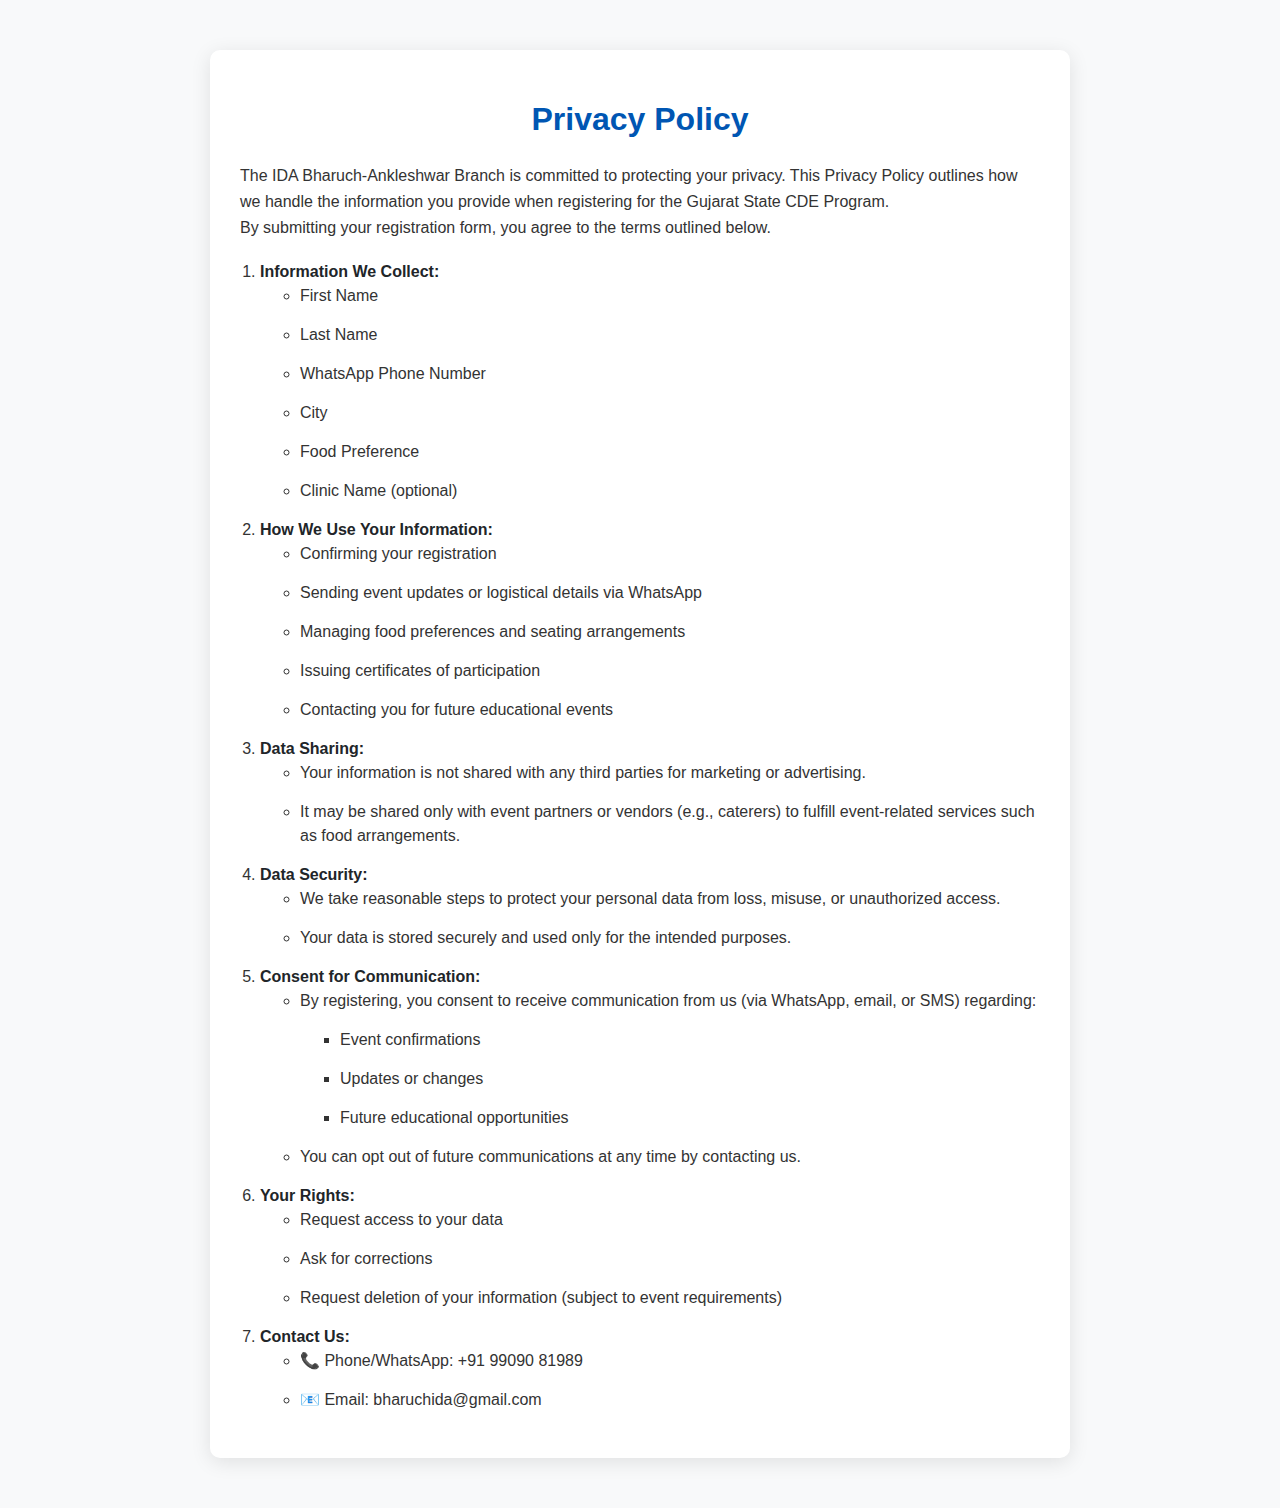
<file: privacy-policy.html>
<!DOCTYPE html>
<html lang="en">
  <head>
    <meta charset="UTF-8" />
    <meta name="viewport" content="width=device-width, initial-scale=1.0" />
    <title>Privacy Policy</title>
    <link rel="stylesheet" href="css/misc.css" />
  </head>
  <body>
    <div class="container">
      <h1>Privacy Policy</h1>
      <p>
        The IDA Bharuch-Ankleshwar Branch is committed to protecting your privacy. This Privacy Policy outlines how we handle the information you provide when registering for the Gujarat State CDE Program.
        <br />
        By submitting your registration form, you agree to the terms outlined below.
      </p>

      <ol>
        <li>
          <strong>Information We Collect:</strong>
          <ul>
            <li>First Name</li>
            <li>Last Name</li>
            <li>WhatsApp Phone Number</li>
            <li>City</li>
            <li>Food Preference</li>
            <li>Clinic Name (optional)</li>
          </ul>
        </li>

        <li>
          <strong>How We Use Your Information:</strong>
          <ul>
            <li>Confirming your registration</li>
            <li>Sending event updates or logistical details via WhatsApp</li>
            <li>Managing food preferences and seating arrangements</li>
            <li>Issuing certificates of participation</li>
            <li>Contacting you for future educational events</li>
          </ul>
        </li>

        <li>
          <strong>Data Sharing:</strong>
          <ul>
            <li>Your information is not shared with any third parties for marketing or advertising.</li>
            <li>It may be shared only with event partners or vendors (e.g., caterers) to fulfill event-related services such as food arrangements.</li>
          </ul>
        </li>

        <li>
          <strong>Data Security:</strong>
          <ul>
            <li>We take reasonable steps to protect your personal data from loss, misuse, or unauthorized access.</li>
            <li>Your data is stored securely and used only for the intended purposes.</li>
          </ul>
        </li>

        <li>
          <strong>Consent for Communication:</strong>
          <ul>
            <li>By registering, you consent to receive communication from us (via WhatsApp, email, or SMS) regarding:</li>
            <ul>
              <li>Event confirmations</li>
              <li>Updates or changes</li>
              <li>Future educational opportunities</li>
            </ul>
            <li>You can opt out of future communications at any time by contacting us.</li>
          </ul>
        </li>

        <li>
          <strong>Your Rights:</strong>
          <ul>
            <li>Request access to your data</li>
            <li>Ask for corrections</li>
            <li>Request deletion of your information (subject to event requirements)</li>
          </ul>
        </li>

        <li>
          <strong>Contact Us:</strong>
          <ul>
            <li>📞 Phone/WhatsApp: +91 99090 81989</li>
            <li>📧 Email: bharuchida@gmail.com</li>
          </ul>
        </li>
      </ol>
    </div>
  </body>
</html>
</file>
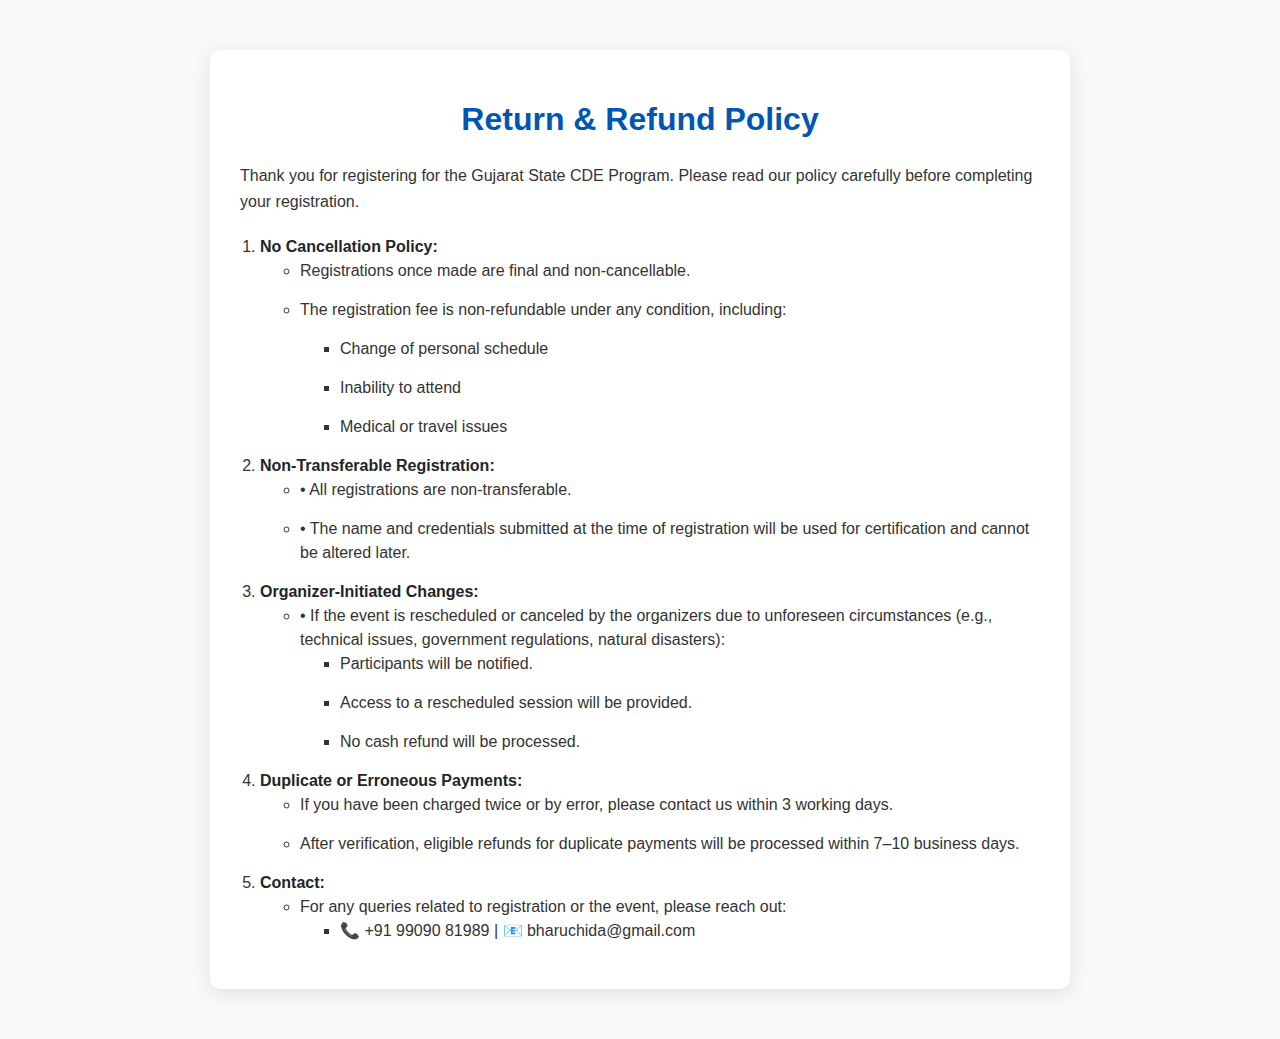
<file: refund.html>
<!DOCTYPE html>
<html lang="en">
  <head>
    <meta charset="UTF-8" />
    <meta name="viewport" content="width=device-width, initial-scale=1.0" />
    <title>Return & Refund Policy</title>
    <link rel="stylesheet" href="css/misc.css" />
  </head>
  <body>
    <div class="container">
      <h1>Return & Refund Policy</h1>
      <p
        >Thank you for registering for the Gujarat State CDE Program. Please
        read our policy carefully before completing your registration.</p
      >

      <ol>
        <li
          ><strong>No Cancellation Policy:</strong>
          <ul
            ><li>Registrations once made are final and non-cancellable.</li>
            <li
              >The registration fee is non-refundable under any condition,
              including:</li
            ><ul
              ><li>Change of personal schedule</li
              ><li>Inability to attend</li
              ><li>Medical or travel issues</li></ul
            ></ul
          ></li
        >
        <li
          ><strong>Non-Transferable Registration:</strong>
          <ul
            ><li>• All registrations are non-transferable.</li
            ><li
              >• The name and credentials submitted at the time of registration
              will be used for certification and cannot be altered later.</li
            ></ul
          ></li
        >
        <li
          ><strong>Organizer-Initiated Changes:</strong
          ><ul
            ><li
              >• If the event is rescheduled or canceled by the organizers due
              to unforeseen circumstances (e.g., technical issues, government
              regulations, natural disasters):<ul
                ><li>Participants will be notified.</li
                ><li>Access to a rescheduled session will be provided.</li
                ><li>No cash refund will be processed.</li></ul
              ></li
            ></ul
          ></li
        >
        <li
          ><strong>Duplicate or Erroneous Payments:</strong>
          <ul
            ><li
              >If you have been charged twice or by error, please contact us
              within 3 working days.</li
            ><li
              >After verification, eligible refunds for duplicate payments will
              be processed within 7–10 business days.</li
            ></ul
          ></li
        >
        <li
          ><strong>Contact:</strong
          ><ul
            ><li
              >For any queries related to registration or the event, please
              reach out:<ul
                ><li>📞 +91 99090 81989 | 📧 bharuchida@gmail.com</li></ul
              ></li
            ></ul
          >
        </li>
      </ol>
    </div>
  </body>
</html>
</file>
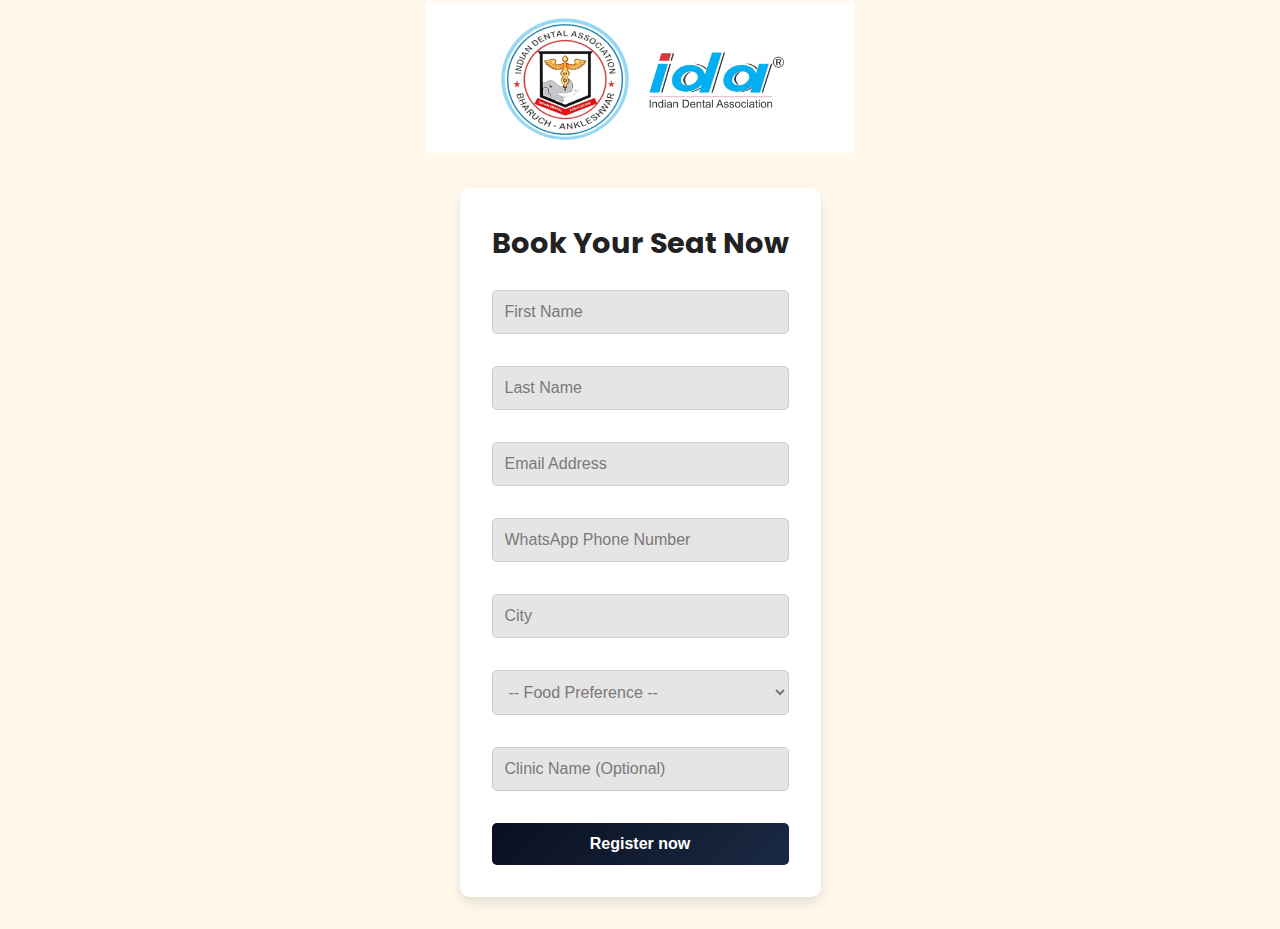
<file: register.html>
<!DOCTYPE html>
<html lang="en">
  <head>
    <meta charset="UTF-8" />
    <meta name="viewport" content="width=device-width, initial-scale=1.0" />
    <title>Register - Gujarat State CDE</title>
    <link rel="stylesheet" href="css/register.css" />
    <link rel="stylesheet" href="css/style.css" />
    <link
      href="https://fonts.googleapis.com/css2?family=Poppins:wght@400;500;600;700&display=swap"
      rel="stylesheet" />
  </head>
  <body>
    <header>
      <div class="container">
        <div class="logo-container">
          <img
            src="assets/2-removebg-preview (1).png"
            class="r-logo"
            alt="Logo" />
        </div>

        <div class="logo-container">
          <img
            src="assets/1-removebg-preview (1).png"
            class="l-logo"
            alt="Logo" />
        </div>
      </div>
    </header>
    <main>
      <section class="register-section">
        <div class="form-box">
          <h1>Book Your Seat Now</h1>
          <form action="#" class="register-form" id="registration-form">
            <div class="form-group">
              <input
                type="text"
                name="first-name"
                placeholder="First Name"
                required />
            </div>
            <div class="form-group">
              <input
                type="text"
                name="last-name"
                placeholder="Last Name"
                required />
            </div>
            <div class="form-group">
              <input
                type="email"
                name="email-address"
                placeholder="Email Address"
                required />
            </div>
            <div class="form-group">
              <input
                type="tel"
                name="whatsapp-number"
                placeholder="WhatsApp Phone Number"
                required />
            </div>
            <div class="form-group">
              <input type="text" name="city" placeholder="City" required />
            </div>
            <div class="form-group">
              <select name="food-option" id="food-option" required>
                <option value="" disabled selected
                  >-- Food Preference --</option
                >
                <option value="Regular">Regular</option>
                <option value="Jain">Jain</option>
              </select>
            </div>
            <div class="form-group">
              <input
                type="text"
                name="clinic-name"
                placeholder="Clinic Name (Optional)" />
            </div>
            <button type="submit" class="submit-btn">Register now</button>
          </form>
          <div id="success-message">
            <h3>✅ Registration & Payment Successful!</h3>
            <p>Click below to join our WhatsApp Group:</p>
            <a href="https://chat.whatsapp.com/yourgroupinvite" target="_blank"
              >Join WhatsApp Group</a
            >
          </div>
        </div>
      </section>
    </main>

    <!-- Popup -->
    <div class="popup" id="membership-popup">
      <div class="popup-content modern">
        <button
          class="close-btn"
          onclick="document.getElementById('membership-popup').style.display='none'"
          >&times;</button
        >
        <h2>Select Membership</h2>
        <p>Please choose your registration category to proceed with payment:</p>
        <div class="btn-group">
          <button class="pay-btn ida" onclick="startPayment('ida')">
            <strong>IDA Member</strong><br />₹2
          </button>
          <button class="pay-btn nonida" onclick="startPayment('nonida')">
            <strong>Non-IDA Member</strong><br />₹3
          </button>
        </div>
      </div>
    </div>

    <script src="https://checkout.razorpay.com/v1/checkout.js"></script>
    <script>
      let userData = {};

      document
        .getElementById("registration-form")
        .addEventListener("submit", function (e) {
          e.preventDefault();
          const form = e.target;

          // collect form data
          userData = {
            name: form["first-name"].value + " " + form["last-name"].value,
            email: form["email-address"].value,
            contact: form["whatsapp-number"].value,
            city: form["city"].value,
            clinic: form["clinic-name"].value,
            food: form["food-option"].value,
            membership: "", // to be filled when payment type is selected
            paymentId: "",
          };

          // show popup
          document.getElementById("membership-popup").style.display = "flex";
        });

      function startPayment(type) {
        const amount = type === "ida" ? 2 : 3;
        document.getElementById("membership-popup").style.display = "none";

        const options = {
          key: "rzp_live_OuO8pkItqf5MOQ", // Replace this with your actual key
          amount: amount * 100,
          currency: "INR",
          name: "Gujarat State CDE",
          description:
            type === "ida"
              ? "IDA Member Registration"
              : "Non-IDA Member Registration",
          handler: function (response) {
            userData.membership = type === "ida" ? "IDA" : "Non-IDA";
            userData.paymentId = response.razorpay_payment_id;

            // Show success message
            document.getElementById("success-message").style.display = "block";

            // Send data to Google Sheet
            fetch(
              "https://script.google.com/a/macros/voidsolutions.in/s/AKfycbwduQv4jGhrAyAYogWv4v8-L_jJoE09fdW9kGGHm0gn38P7EiRmnoLcCgqzbxIrcXM/exec",
              {
                method: "POST",
                body: JSON.stringify(userData),
                headers: {
                  "Content-Type": "application/json",
                },
              }
            )
              .then((res) => res.text())
              .then((data) => console.log("Sheet saved:", data))
              .catch((err) => console.error("Error saving to sheet:", err));
          },
          prefill: {
            name: userData.name,
            email: userData.email,
            contact: userData.contact,
          },
          theme: {
            color: "#0e8a16",
          },
        };

        const rzp = new Razorpay(options);
        rzp.open();
      }
    </script>
  </body>
</html>
</file>
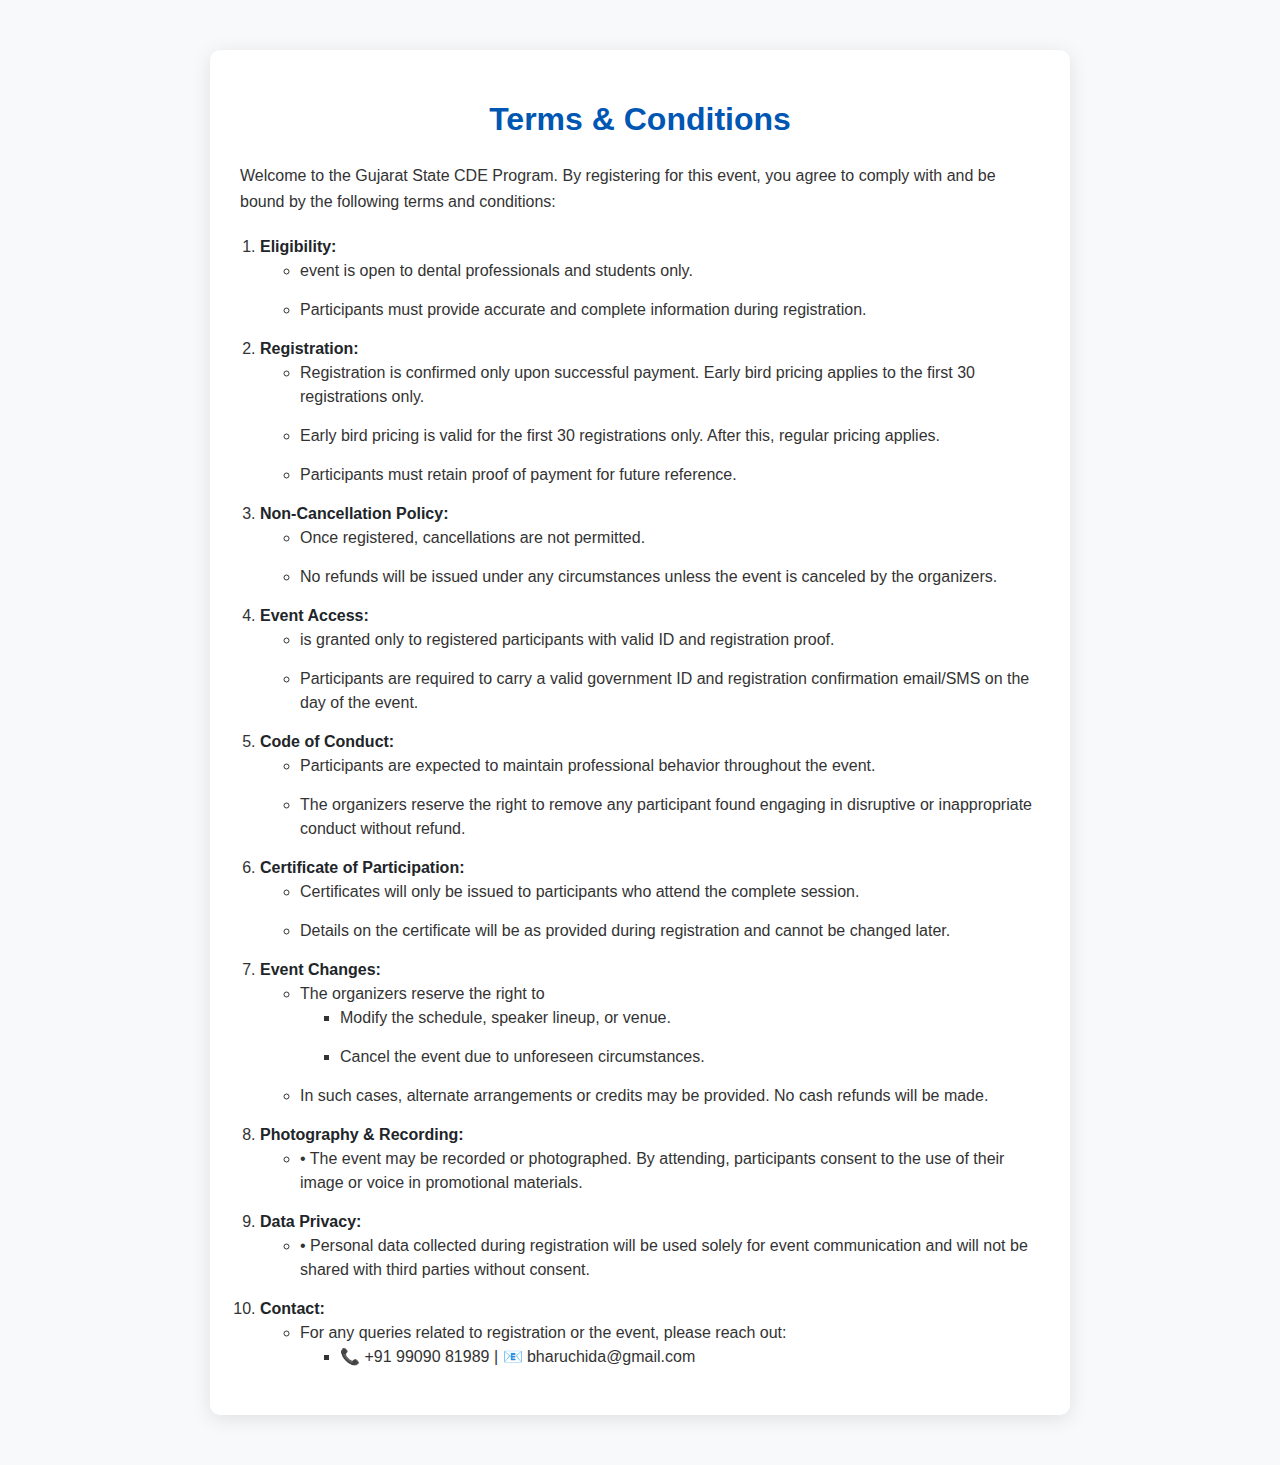
<file: terms.html>
<!DOCTYPE html>
<html lang="en">
  <head>
    <meta charset="UTF-8" />
    <meta name="viewport" content="width=device-width, initial-scale=1.0" />
    <title>Terms & Conditions</title>
    <link rel="stylesheet" href="css/misc.css" />
  </head>
  <body>
    <div class="container">
      <h1>Terms & Conditions</h1>
      <p
        >Welcome to the Gujarat State CDE Program. By registering for this
        event, you agree to comply with and be bound by the following terms and
        conditions:</p
      >

      <ol>
        <li
          ><strong>Eligibility:</strong>
          <ul
            ><li>event is open to dental professionals and students only.</li
            ><li
              >Participants must provide accurate and complete information
              during registration.</li
            ></ul
          >
        </li>
        <li
          ><strong>Registration:</strong
          ><ul
            ><li
              >Registration is confirmed only upon successful payment. Early
              bird pricing applies to the first 30 registrations only.</li
            ><li
              >Early bird pricing is valid for the first 30 registrations only.
              After this, regular pricing applies.</li
            ><li
              >Participants must retain proof of payment for future
              reference.</li
            ></ul
          >
        </li>
        <li
          ><strong>Non-Cancellation Policy:</strong>
          <ul
            ><li>Once registered, cancellations are not permitted.</li
            ><li
              >No refunds will be issued under any circumstances unless the
              event is canceled by the organizers.</li
            ></ul
          ></li
        >
        <li
          ><strong>Event Access:</strong>
          <ul
            ><li>
              is granted only to registered participants with valid ID and
              registration proof.</li
            ><li>
              Participants are required to carry a valid government ID and
              registration confirmation email/SMS on the day of the event.
            </li></ul
          ></li
        >
        <li
          ><strong>Code of Conduct:</strong>
          <ul
            ><li
              >Participants are expected to maintain professional behavior
              throughout the event.</li
            ><li
              >The organizers reserve the right to remove any participant found
              engaging in disruptive or inappropriate conduct without
              refund.</li
            ></ul
          ></li
        >
        <li
          ><strong>Certificate of Participation:</strong>
          <ul
            ><li
              >Certificates will only be issued to participants who attend the
              complete session.</li
            ><li
              >Details on the certificate will be as provided during
              registration and cannot be changed later.</li
            ></ul
          ></li
        >
        <li
          ><strong>Event Changes:</strong>
          <ul
            ><li
              >The organizers reserve the right to<ul
                ><li>Modify the schedule, speaker lineup, or venue.</li>
                <li>Cancel the event due to unforeseen circumstances.</li></ul
              ></li
            ><li
              >In such cases, alternate arrangements or credits may be provided.
              No cash refunds will be made.</li
            ></ul
          ></li
        >
        <li
          ><strong>Photography & Recording:</strong
          ><ul
            ><li
              >• The event may be recorded or photographed. By attending,
              participants consent to the use of their image or voice in
              promotional materials.</li
            ></ul
          ></li
        >
        <li
          ><strong>Data Privacy:</strong>
          <ul
            ><li
              >• Personal data collected during registration will be used solely
              for event communication and will not be shared with third parties
              without consent.</li
            ></ul
          ></li
        >
        <li
          ><strong>Contact:</strong
          ><ul
            ><li
              >For any queries related to registration or the event, please
              reach out:<ul
                ><li>📞 +91 99090 81989 | 📧 bharuchida@gmail.com</li></ul
              ></li
            ></ul
          >
        </li>
      </ol>
    </div>
  </body>
</html>
</file>
<file: css/misc.css>
/* style.css */
body {
  font-family: "Segoe UI", Tahoma, Geneva, Verdana, sans-serif;
  background-color: #f8f9fa;
  color: #333;
  margin: 0;
  padding: 0;
}

.container {
  max-width: 800px;
  margin: 50px auto;
  background: #fff;
  padding: 30px;
  border-radius: 10px;
  box-shadow: 0 4px 20px rgba(0, 0, 0, 0.1);
}

h1 {
  text-align: center;
  color: #0056b3;
  margin-bottom: 25px;
}

p {
  line-height: 1.6;
  margin-bottom: 20px;
}

ol {
  padding-left: 20px;
}

li {
  margin-bottom: 15px;
  line-height: 1.5;
}

strong {
  color: #212529;
}
</file>
<file: css/register.css>
* {
  margin: 0;
  padding: 0;
  box-sizing: border-box;
}

body {
  font-family: "Poppins", sans-serif;
  background-color: #fff8eb; /* Light yellowish background */
  min-height: 100vh;
  display: flex;
  flex-direction: column;
  align-items: center;
}

.top-images {
  position: absolute;
  top: 20px;
  left: 200px;
  display: flex;
  align-items: center;
}

.top-logo,
.top-company {
  height: 120px; /* Adjusted for proportion */
  width: auto;
}

.top-logo {
  height: 80px;
}
.register-section {
  display: flex;
  justify-content: center;
  align-items: center;
  flex-grow: 1;
  padding: 2rem;
  width: 100%;
  /* margin-top: 200px; */
}

.form-box {
  background-color: #ffffff;
  width: 100%;
  padding: 2rem;
  border-radius: 10px;
  box-shadow: 0 6px 12px rgba(0, 0, 0, 0.1);
  text-align: center;
}

.form-box h1 {
  font-size: 1.8rem;
  font-weight: 700;
  color: #232222;
  margin-bottom: 1.5rem;
}

.register-form {
  display: flex;
  flex-direction: column;
  gap: 2rem;
}

.form-group {
  width: 100%;
}

.form-group input {
  width: 100%;
  padding: 0.75rem;
  font-size: 1rem;
  border: 1px solid #ccc;
  border-radius: 5px;
  background-color: #e5e5e5;
  color: #141313;
}

.form-group select {
  width: 100%;
  padding: 0.75rem;
  font-size: 1rem;
  border: 1px solid #ccc;
  border-radius: 5px;
  background-color: #e5e5e5;
  color: #7a7878;
}

.form-group select:focus {
  outline: none;
  border-color: #3b90f3; /* Blue accent from main page */
  box-shadow: 0 0 5px rgba(59, 144, 243, 0.3);
  color: #141313;
}

.form-group input::placeholder {
  color: #7a7878;
  font-weight: 400;
}

.form-group input:focus {
  outline: none;
  border-color: #3b90f3; /* Blue accent from main page */
  box-shadow: 0 0 5px rgba(59, 144, 243, 0.3);
}

.submit-btn {
  display: inline-block;
  background: linear-gradient(
    135deg,
    #0a0f1f 0%,
    #1a2a44 100%
  ); /* Gradient from main page */
  color: #ffffff;
  padding: 0.75rem 1.5rem;
  font-size: 1rem;
  font-weight: 600;
  border: none;
  border-radius: 5px;
  cursor: pointer;
  transition: all 0.3s ease;
}

.submit-btn:hover {
  background: linear-gradient(135deg, #1a2a44 0%, #0a0f1f 100%);
  transform: translateY(-2px);
  box-shadow: 0 4px 6px rgba(0, 0, 0, 0.15);
}
.popup {
  display: none;
  position: fixed;
  top: 0;
  left: 0;
  width: 100%;
  height: 100%;
  background: rgba(0, 0, 0, 0.6);
  justify-content: center;
  align-items: center;
  z-index: 1000;
  padding: 1rem;
}

.popup-content.modern {
  background: #fff;
  max-width: 400px;
  width: 100%;
  padding: 2rem;
  border-radius: 16px;
  box-shadow: 0 15px 35px rgba(0, 0, 0, 0.2);
  position: relative;
  text-align: center;
  animation: scaleIn 0.3s ease-in-out;
}

.popup-content h2 {
  margin-bottom: 0.5rem;
  font-size: 1.5rem;
  color: #222;
}

.popup-content p {
  color: #555;
  margin-bottom: 1.5rem;
  font-size: 1rem;
}

.btn-group {
  display: flex;
  flex-direction: column;
  gap: 1rem;
}

.pay-btn {
  padding: 1rem;
  border-radius: 10px;
  font-size: 1.1rem;
  font-weight: 600;
  border: none;
  cursor: pointer;
  transition: all 0.3s ease;
}

.pay-btn.ida {
  background-color: #0e8a16;
  color: white;
}

.pay-btn.nonida {
  background-color: #007bff;
  color: white;
}

.pay-btn:hover {
  transform: scale(1.03);
  opacity: 0.95;
}

.close-btn {
  position: absolute;
  top: 1rem;
  right: 1rem;
  background: transparent;
  border: none;
  font-size: 1.5rem;
  cursor: pointer;
  color: #888;
  transition: color 0.3s;
}

.close-btn:hover {
  color: #000;
}

@keyframes scaleIn {
  from {
    transform: scale(0.9);
    opacity: 0;
  }
  to {
    transform: scale(1);
    opacity: 1;
  }
}

@media (min-width: 500px) {
  .btn-group {
    flex-direction: row;
    justify-content: space-between;
  }

  .pay-btn {
    flex: 1;
  }
}

#success-message {
  display: none;
  text-align: center;
  margin-top: 2rem;
}

#success-message a {
  color: green;
  font-weight: bold;
  font-size: 1.2rem;
}

@media (max-width: 767px) {
  .top-images {
    top: 10px;
    left: 10px;
    gap: 5px;
  }

  .top-logo,
  .top-company {
    height: 80px; /* Smaller for mobile */
  }

  .register-section {
    padding: 1rem;
  }

  .form-box {
    max-width: 90%;
    padding: 1.5rem;
  }

  .form-box h1 {
    font-size: 1.5rem;
    margin-bottom: 1rem;
  }

  .form-group input {
    font-size: 0.9rem;
    padding: 0.6rem;
  }

  .submit-btn {
    padding: 0.6rem 1.2rem;
    font-size: 0.9rem;
  }
}
</file>
<file: css/style.css>
* {
  margin: 0;
  padding: 0;
  box-sizing: border-box;
}

body {
  font-family: "Poppins", sans-serif;
  line-height: 1.6;
  color: #ffffff;
}

.floater-container {
  background: linear-gradient(to left, #3d5374 0%, #151f25 100%);
}

header {
  background-color: transparent;
  padding: 0.2rem 0;
}

.container {
  max-width: 1900px;
  margin: 0 auto;
  display: flex;
  justify-content: space-between;
  align-items: center;
  padding: 0 4rem;
  background-color: #ffffff;
}

.logo-container {
  display: flex;
  align-items: center;
  gap: 0.5rem;
}

.r-logo {
  height: 150px;
}

.l-logo {
  height: 150px;
}

.logo-icon {
  display: flex;
  justify-content: center;
  align-items: center;
  width: 40px;
  height: 40px;
  background-color: #007bff;
  color: #ffffff;
  border-radius: 50%;
  font-size: 1.5rem;
  font-weight: 700;
}

.logo-text {
  font-size: 1.2rem;
  font-weight: 600;
  color: #ffffff;
}

nav ul {
  list-style: none;
  display: flex;
  gap: 3rem;
}

nav a {
  text-decoration: none;
  color: white;
  font-size: 1.2rem;
  font-weight: 500;
}

nav a:hover {
  color: #ffffff;
}

.hero {
  text-align: center;
  padding: 4rem 2rem;
  min-height: 30vh; /* Reduced from 50vh */
  /* Gradient stops at 70% */
  position: relative;
  z-index: 0;
}

.hero::after {
  content: "";
  position: absolute;
  bottom: -17px;
  left: 0;
  right: 0;
  height: 155px;
  background: #f7ffff;
  z-index: -1;
}

.hero h1 {
  font-size: 2.5rem;
  font-weight: 700;
  color: #ffffff;
  margin-bottom: 0.5rem;
}

.hero h2 {
  font-size: 2.5rem;
  font-weight: 700;
  color: #ffffff;
  margin-bottom: 2rem;
}

.secrets-banner {
  position: relative;
  top: 30px; /* Reduced from -120px to move the banner down */
  background-color: #3b90f3;
  backdrop-filter: blur(12px);
  padding: 3.5rem;
  max-width: 900px;
  margin: 0 auto;
  box-shadow: 0 6px 12px rgba(0, 0, 0, 0.3);
  z-index: 1;
  text-align: center;
}

.secrets-banner h3 {
  font-size: 2.2rem;
  font-weight: 700;
  color: #ffffff;
  margin-bottom: 1.2rem;
  display: flex;
  align-items: center;
  justify-content: center;
  gap: 0.5rem;
}
.name-box {
  background-color: #2196f3; /* Blue border background */
  padding: 6px;
  display: inline-block;
  border-radius: 4px;
}

.name-box span {
  background-color: white;
  color: #212121;
  font-weight: bold;
  font-size: 20px;
  padding: 10px 16px;
  display: inline-block;
  border-radius: 2px;
}

.about-section {
  padding: 40px 20px;
  max-width: 1200px;
  margin: auto;
  position: relative;
  background: #f7ffff;
}

.register-btn {
  background: linear-gradient(to right, #1a2a6c, #16222a);
  color: white;
  border: none;
  padding: 24px 48px;
  border-radius: 6px;
  font-weight: bold;
  font-size: 16px;
  cursor: pointer;
  display: block;
  margin: 0 auto 30px;
}

.content {
  display: flex;
  flex-wrap: wrap;
  align-items: center;
  justify-content: space-between;
}

.text-section {
  flex: 1;
  min-width: 280px;
  color: black;
}

.text-section h1 {
  font-size: 32px;
  margin-bottom: 10px;
}

.text-section h2 {
  font-size: 24px;
  margin-bottom: 10px;
  font-weight: 600;
}

.text-section p {
  font-size: 20px;
  font-weight: bold;
}

.graphic-section {
  position: relative;
  flex: 1;
  min-width: 280px;
  height: 300px;
  display: flex;
  align-items: center;
  justify-content: center;
}

.shape-bg {
  background: #e7e7e7;
  width: 80%;
  height: 82%;
  border-radius: 31% 75% 65% 62% / 85% 65% 105% 61%;
  position: absolute;
  z-index: 1;

  display: flex;
  align-items: center;
  justify-content: center;
  overflow: hidden;
}

.shape-bg img {
  max-height: 100%;
  width: auto;
}

.badge {
  position: absolute;
  background: white;
  padding: 10px 15px;
  border-radius: 12px;
  box-shadow: 0 4px 6px rgba(0, 0, 0, 0.1);
  font-weight: 500;
  font-size: 14px;
  display: flex;
  align-items: center;
  gap: 6px;
  z-index: 2;
}

.badge span {
  font-size: 12px;
  color: #555;
}

.satisfaction {
  top: 15%;
  right: 3%;
  color: black;
  display: flex;
  flex-direction: row;
  align-items: center;
}

.best-selling {
  bottom: 10%;
  left: 10%;
  background: #ff5722;
  color: white;
}

.best-selling span {
  color: #ffe3d3;
}

.icon-placeholder {
  width: 30px;
  height: 30px;
  background-color: transparent;
}

.secrets-banner p {
  font-size: 1.3rem;
  font-weight: 400;
  color: #d1d5db;
  margin-bottom: 2rem;
}

.cta-button {
  display: inline-block;
  background: linear-gradient(135deg, #0a0f1f 0%, #1a2a44 100%);
  margin-top: 90px;
  color: #ffffff;
  padding: 1rem 2rem;
  border-radius: 8px;
  text-decoration: none;
  font-size: 1.1rem;
  font-weight: 600;
  transition: all 0.3s ease;
  border: 1px solid rgba(255, 255, 255, 0.1);
  box-shadow: 0 4px 6px rgba(0, 0, 0, 0.1);
}

.cta-button:hover {
  background: linear-gradient(135deg, #1a2a44 0%, #0a0f1f 100%);
  transform: translateY(-2px);
  box-shadow: 0 6px 8px rgba(0, 0, 0, 0.15);
}

.video-wrapper {
  position: relative;
  margin: 0 auto;
  width: 320px;
  height: 568px;
  background-color: #0d8bd9;
  border-radius: 12px;
  overflow: hidden;
  box-shadow: 0 4px 20px rgba(0, 0, 0, 0.1);
  display: flex;
  justify-content: flex-end;
  align-items: center;
  padding-right: 10px;
  margin-bottom: 20px;
}

.video {
  width: auto;
  height: 100%;
  object-fit: contain;
  display: block;
  border-radius: 12px;
}

/* Button initially visible if video paused */
.play-button {
  position: absolute;
  top: 50%;
  right: 40%;
  transform: translateY(-50%);
  border: none;
  border-radius: 50%;
  padding: 16px;
  cursor: pointer;
  transition: background-color 0.3s, opacity 0.3s;
  box-shadow: 0 6px 12px rgba(0, 0, 0, 0.25);
  opacity: 0; /* visible */
  pointer-events: auto;
  z-index: 10;
}

/* Button hidden when video playing and not hovered */
.video-wrapper.playing:not(:hover) .play-button {
  opacity: 0;
  pointer-events: none;
}

.pricing-cards {
  padding: 2rem;
  background: #f8f9fa;
}

.pricing-container {
  display: flex;
  justify-content: center;
  gap: 2rem;
  flex-wrap: wrap;
  max-width: 1200px;
  margin: 0 auto;
}

.pricing-card {
  background: white;
  border-radius: 10px;
  box-shadow: 0 4px 8px rgba(0, 0, 0, 0.1);
  padding: 2rem;
  width: 300px;
  text-align: center;
  transition: transform 0.3s ease;
}

.pricing-card:hover {
  transform: translateY(-5px);
}

.card-header {
  margin-bottom: 1.5rem;
}

.member-badge {
  background: #3498db;
  color: white;
  padding: 0.3rem 0.8rem;
  border-radius: 20px;
  font-size: 0.8rem;
  font-weight: 600;
  display: inline-block;
  margin-bottom: 0.5rem;
}

.pricing-card h3 {
  color: #2c3e50;
  margin-bottom: 1rem;
  font-size: 1.2rem;
}

.price-tier {
  display: flex;
  justify-content: space-around;
  margin: 1.5rem 0;
}

.tier {
  padding: 0 1rem;
}

.tier h4 {
  color: #7f8c8d;
  font-size: 0.9rem;
  margin-bottom: 0.5rem;
}

.price {
  color: #2c3e50;
  font-size: 1.5rem;
  font-weight: 700;
}

.play-button:hover {
  background-color: #0d8bd9;
}

.play-button svg {
  display: block;
}

footer {
  padding: 1rem;
  text-align: center;
  color: #d1d5db;
}

.marquee-container {
  width: 100%;
  overflow: hidden;
  white-space: nowrap;
}

.marquee {
  display: inline-flex;
  animation: scroll 20s linear infinite;
}

.marquee img {
  width: 9rem;
  height: 5rem;
  object-fit: contain;
  margin: 0 1.5rem;
  transition: filter 0.3s ease;
}

.marquee img:hover,
.marquee img:active {
  filter: grayscale(0%);
}

/* Fallback for broken/missing images */
.marquee img:invalid,
.marquee img:not([src]) {
  background-color: #555;
  border: 1px solid #fff;
  display: inline-block;
  color: #fff;
  text-align: center;
  line-height: 4rem;
  font-size: 1rem;
  content: "Image Missing";
}

@keyframes scroll {
  0% {
    transform: translateX(0);
  }
  100% {
    transform: translateX(-50%);
  }
}

.marquee-container:hover .marquee {
  animation-play-state: paused;
}

/* Mobile responsiveness */
@media (max-width: 768px) {
  .marquee img {
    width: 8rem;
    height: 5rem;
    margin: 0 1rem;
  }

  .marquee img:invalid,
  .marquee img:not([src]) {
    line-height: 3rem;
    font-size: 0.8rem;
  }

  .marquee {
    animation: scroll 15s linear infinite;
  }
}

@media (max-width: 480px) {
  .marquee img {
    width: 4.5rem;
    height: 2.25rem;
    margin: 0 0.75rem;
  }

  .marquee img:invalid,
  .marquee img:not([src]) {
    line-height: 2.25rem;
    font-size: 0.6rem;
  }

  footer {
    padding: 1rem 0;
  }
}

.footer-list {
  list-style: none;
  display: flex;
  justify-content: space-evenly;
  gap: 1rem;
  margin: 0;
  padding: 0 2rem;
  width: 100%;
}

.footer-list li {
  flex: 1; /* Ensure each item takes equal space */
  text-align: center; /* Center text within each item */
}

.footer-list li a {
  color: #87898b;
  text-decoration: none;
  font-size: 1rem;
  font-weight: 500;
  margin-bottom: 2rem;
}

.footer-logo {
  display: block;
  margin: 0 auto 3rem; /* Center image with margin below */
  width: 100px; /* Adjust size as needed */
  height: auto;
}

/* Mobile Responsive CSS */
@media (max-width: 600px) {
  .container {
    padding: 0 1rem;
    flex-direction: row;
    align-items: center;
  }

  header .logo-container {
    justify-content: center;
    margin-bottom: 1rem;
  }

  .r-logo {
    height: 90px;
  }

  .l-logo {
    height: 90px;
  }

  .floater-container {
    padding: 1rem 0;
  }

  .hero h1,
  .hero h2 {
    font-size: 1.8rem;
  }

  .secrets-banner {
    padding: 2rem 1.5rem;
    max-width: 90%;
    top: 10px; /* reduce vertical offset */
  }

  .secrets-banner h3 {
    font-size: 1.5rem;
  }

  .name-box span {
    font-size: 16px;
    padding: 8px 12px;
  }

  .about-section {
    padding: 20px 10px;
  }

  .register-btn {
    padding: 16px 32px;
    font-size: 14px;
  }

  .content {
    flex-direction: column;
    align-items: center;
  }

  .text-section,
  .graphic-section {
    flex: none;
    width: 100%;
    text-align: center;
  }

  .text-section h1 {
    font-size: 24px;
  }

  .text-section h2 {
    font-size: 20px;
  }

  .text-section p {
    font-size: 16px;
  }

  .graphic-section {
    height: 250px;
  }

  .shape-bg {
    width: 90%;
    height: 80%;
  }

  .badge.satisfaction {
    top: 10%;
    right: 5%;
  }

  .badge.best-selling {
    bottom: 5%;
    left: 5%;
  }

  .video-wrapper {
    width: 100%;
    max-width: 320px;
    height: auto;
    padding: 0;
  }

  .video {
    width: 100%;
    height: auto;
  }

  footer {
    padding: 20px 10px;
    text-align: center;
  }

  .footer-list {
    flex-direction: column;
    gap: 10px;
  }

  .footer-list li {
    font-size: 14px;
  }
}
</file>
